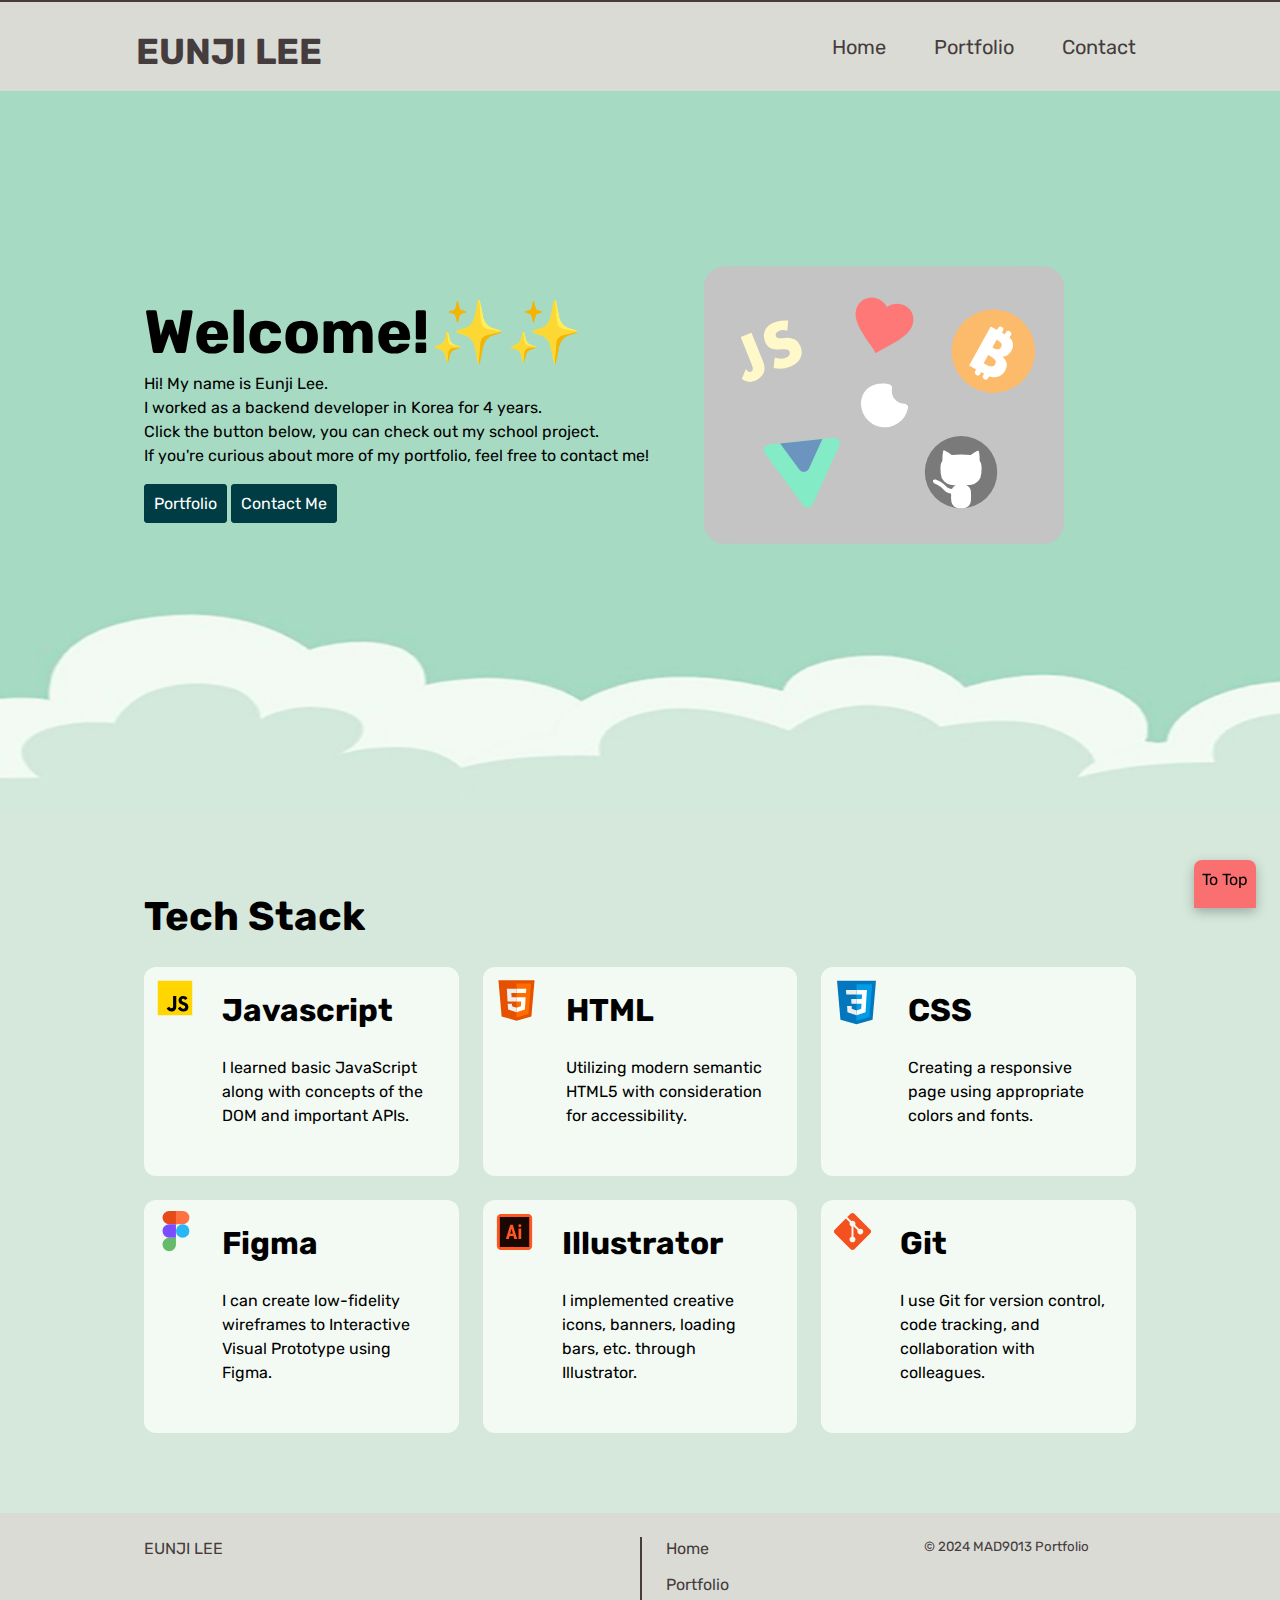
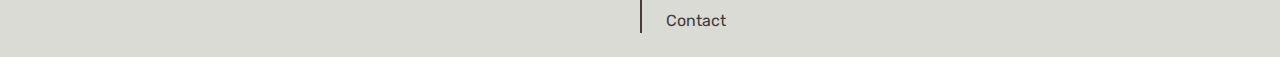
<file: index.html>
<!DOCTYPE html>
<html lang="en">
<head>
    <meta charset="UTF-8">
    <meta name="viewport" content="width=device-width, initial-scale=1.0">
    <title>Eunji Lee</title>
    <link rel="stylesheet" href="./css/main.css">
    <link rel="preconnect" href="https://fonts.googleapis.com">
    <link rel="preconnect" href="https://fonts.gstatic.com" crossorigin>
    <link href="https://fonts.googleapis.com/css2?family=Rubik:ital,wght@0,300..900;1,300..900&display=swap" rel="stylesheet">
</head>
<body id="page">
    <header class="header">
        <div class="container">
            <h1>
                <a href="index.html" class="header__logo">
                    EUNJI LEE
                </a>
            </h1>
            <nav class="header__nav">
                <ul class="header__list">
                    <li><a href="index.html" class="header__link">Home</a></li>
                    <li><a href="portfolio.html" class="header__link">Portfolio</a></li>
                    <li><a href="contact.html" class="header__link">Contact</a></li>
                </ul>
            </nav>
        </div>
    </header>
    
    <section class="banner banner__index">
        <div class="container">
            <div class="banner__content">
                <h1 class="banner__title">Welcome!✨✨</h1>
                <p class="banner__text">
                    Hi! My name is Eunji Lee.<br>
                    I worked as a backend developer in Korea for 4 years. <br>Click the button below, you can check out my school project. <br>If you're curious about more of my portfolio, feel free to contact me!
                </p>
                <span>
                    <a href="portfolio.html" class="banner__btn">Portfolio</a>
                </span>
                <span>
                    <a href="contact.html" class="banner__btn">Contact Me</a>
                </span>
            </div>
            <div class="banner__image">
                <img src="./images/laptop-svgrepo-com.svg" alt="Laptop icon logo" class="banner__image__icon">
            </div>
        </div>
    </section>

    <!-- Tech -->
    <section class="card-group--index card-grid">
        <div class="container">
            <h2 class="card-group__title">Tech Stack</h2>
            <ul class="card-group__list" role="list">
                <li class="card-group__item">
                    <div class="card__image--index">
                        <img src="./images/javascriptIcon.svg" alt="Javascript logo">
                    </div>
                    <div class="card__content">
                        <h2 class="card__title">Javascript</h2>
                        <p class="card__text">I learned basic JavaScript along with concepts of the DOM and important APIs.</p>
                    </div>
                </li>
                <li class="card-group__item">
                    <div class="card__image--index">
                        <img src="./images/htmlIcon.svg" alt="Html logo">
                    </div>
                    <div class="card__content">
                        <h2 class="card__title">HTML</h2>
                        <p class="card__text"> Utilizing modern semantic HTML5 with consideration for accessibility.</p>
                    </div>
                </li>
                <li class="card-group__item">
                    <div class="card__image--index">
                        <img src="./images/cssIcon.svg" alt="Css logo">
                    </div>
                    <div class="card__content">
                        <h2 class="card__title">CSS</h2>
                        <p class="card__text">Creating a responsive page using appropriate colors and fonts.</p>
                    </div>
                </li>
                <li class="card-group__item">
                    <div class="card__image--index">
                        <img src="./images/fignaIcon.svg" alt="Figma logo">
                    </div>
                    <div class="card__content">
                        <h2 class="card__title">Figma</h2>
                        <p class="card__text">I can create low-fidelity wireframes to Interactive Visual Prototype using Figma.</p>
                    </div>
                </li>
                <li class="card-group__item">
                    <div class="card__image--index">
                        <img src="./images/illustratorIcon.svg" alt="illustrator logo">
                    </div>
                    <div class="card__content">
                        <h2 class="card__title">Illustrator</h2>
                        <p class="card__text">I implemented creative icons, banners, loading bars, etc. through Illustrator.</p>
                    </div>
                </li>
                <li class="card-group__item">
                    <div class="card__image--index">
                        <img src="./images/gitIcon.svg" alt="Git logo">
                    </div>
                    <div class="card__content">
                        <h2 class="card__title">Git</h2>
                        <p class="card__text">I use Git for version control, code tracking, and collaboration with colleagues.</p>
                    </div>
                </li>
            </ul>
        </div>
    </section>

    <!-- Footer -->
    <footer class="footer">
        <div class="container">
            <a href="index.html" class="footer__logo">
                EUNJI LEE
            </a>
            <nav class="footer__nav">
                <ul class="footer__list">
                    <li><a href="index.html" class="footer__link">Home</a></li>
                    <li><a href="portfolio.html" class="footer__link">Portfolio</a></li>
                    <li><a href="contact.html" class="footer__link">Contact</a></li>
                </ul>
            </nav>
            <small class="footer__copyright">
                <ul class="footer__list footer--list--copyright">
                    <li>&copy; 2024 MAD9013 Portfolio</li>
                </ul>
            </small>
        </div>
    </footer>

    <a href="#page" class="to-top">To Top</a>
</body>
</html>
</file>
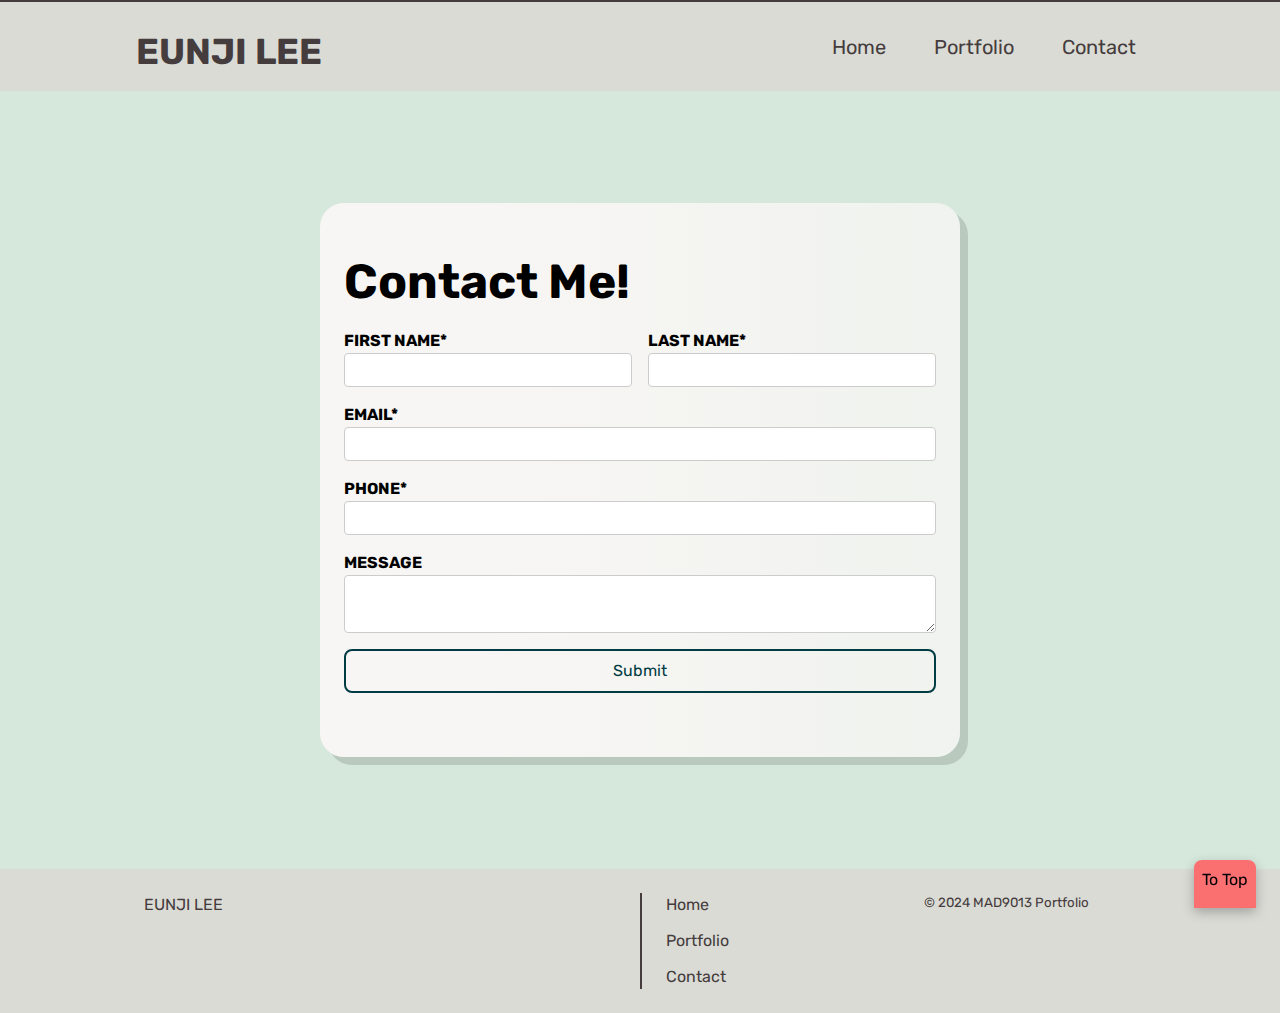
<file: contact.html>
<!DOCTYPE html>
<html lang="en">
<head>
    <meta charset="UTF-8">
    <meta name="viewport" content="width=device-width, initial-scale=1.0">
    <title>Contact</title>
    <link rel="stylesheet" href="./css/main.css">
    <link rel="preconnect" href="https://fonts.googleapis.com">
    <link rel="preconnect" href="https://fonts.gstatic.com" crossorigin>
    <link href="https://fonts.googleapis.com/css2?family=Rubik:ital,wght@0,300..900;1,300..900&display=swap" rel="stylesheet">
</head>
<body id="page">
    <header class="header">
        <div class="container">
            <h1>
                <a href="index.html" class="header__logo">
                    EUNJI LEE
                </a>
            </h1>
            <nav class="header__nav">
                <ul class="header__list">
                    <li><a href="index.html" class="header__link">Home</a></li>
                    <li><a href="portfolio.html" class="header__link">Portfolio</a></li>
                    <li><a href="contact.html" class="header__link">Contact</a></li>
                </ul>
            </nav>
        </div>
    </header>

    <!-- Contact -->
    <section class="contact">
        <div class="container">
            <div class="contact__wrap">
                <form action="#" class="contact__form">
                    <div class="form-unit full">
                        <h1 class="contact__title">Contact Me!</h1>
                    </div>
                    <div class="form-unit form-grid">
                        <div class="form-grid_unit">
                            <label for="fName">First Name*</label>
                            <input type="text" id="fName" name="fName" required>
                        </div>
                        <div class="form-grid_unit">
                            <label for="lName">Last Name*</label>
                            <input type="text" id="lName" name="lName" required>
                        </div>
                    </div>
                    <div class="form-unit">
                        <label for="email">Email*</label>
                        <input type="email" id="email" name="email" required>
                    </div>
                    <div class="form-unit">                        
                        <label for="tel">Phone*</label>
                        <input type="tel" id="tel" name="tel" required>
                    </div>
                    <div class="form-unit">
                        <label for="message">Message</label>
                        <textarea id="message" name="message"></textarea>
                    </div>
                    <div class="form-unit form-grid">
                        <input type="submit" class="formSubmitBtn" value="Submit">
                    </div>
                </form>
            </div>
        </div>
    </section>

    <!-- Footer -->
    <footer class="footer">
        <div class="container">
            <a href="index.html" class="footer__logo">
                EUNJI LEE
            </a>
            <nav class="footer__nav">
                <ul class="footer__list">
                    <li><a href="index.html" class="footer__link">Home</a></li>
                    <li><a href="portfolio.html" class="footer__link">Portfolio</a></li>
                    <li><a href="contact.html" class="footer__link">Contact</a></li>
                </ul>
            </nav>
            <small class="footer__copyright">
                <ul class="footer__list footer--list--copyright">
                    <li>&copy; 2024 MAD9013 Portfolio</li>
                </ul>
            </small>
        </div>
    </footer>

    <a href="#page" class="to-top">To Top</a>
</body>
</html>
</file>
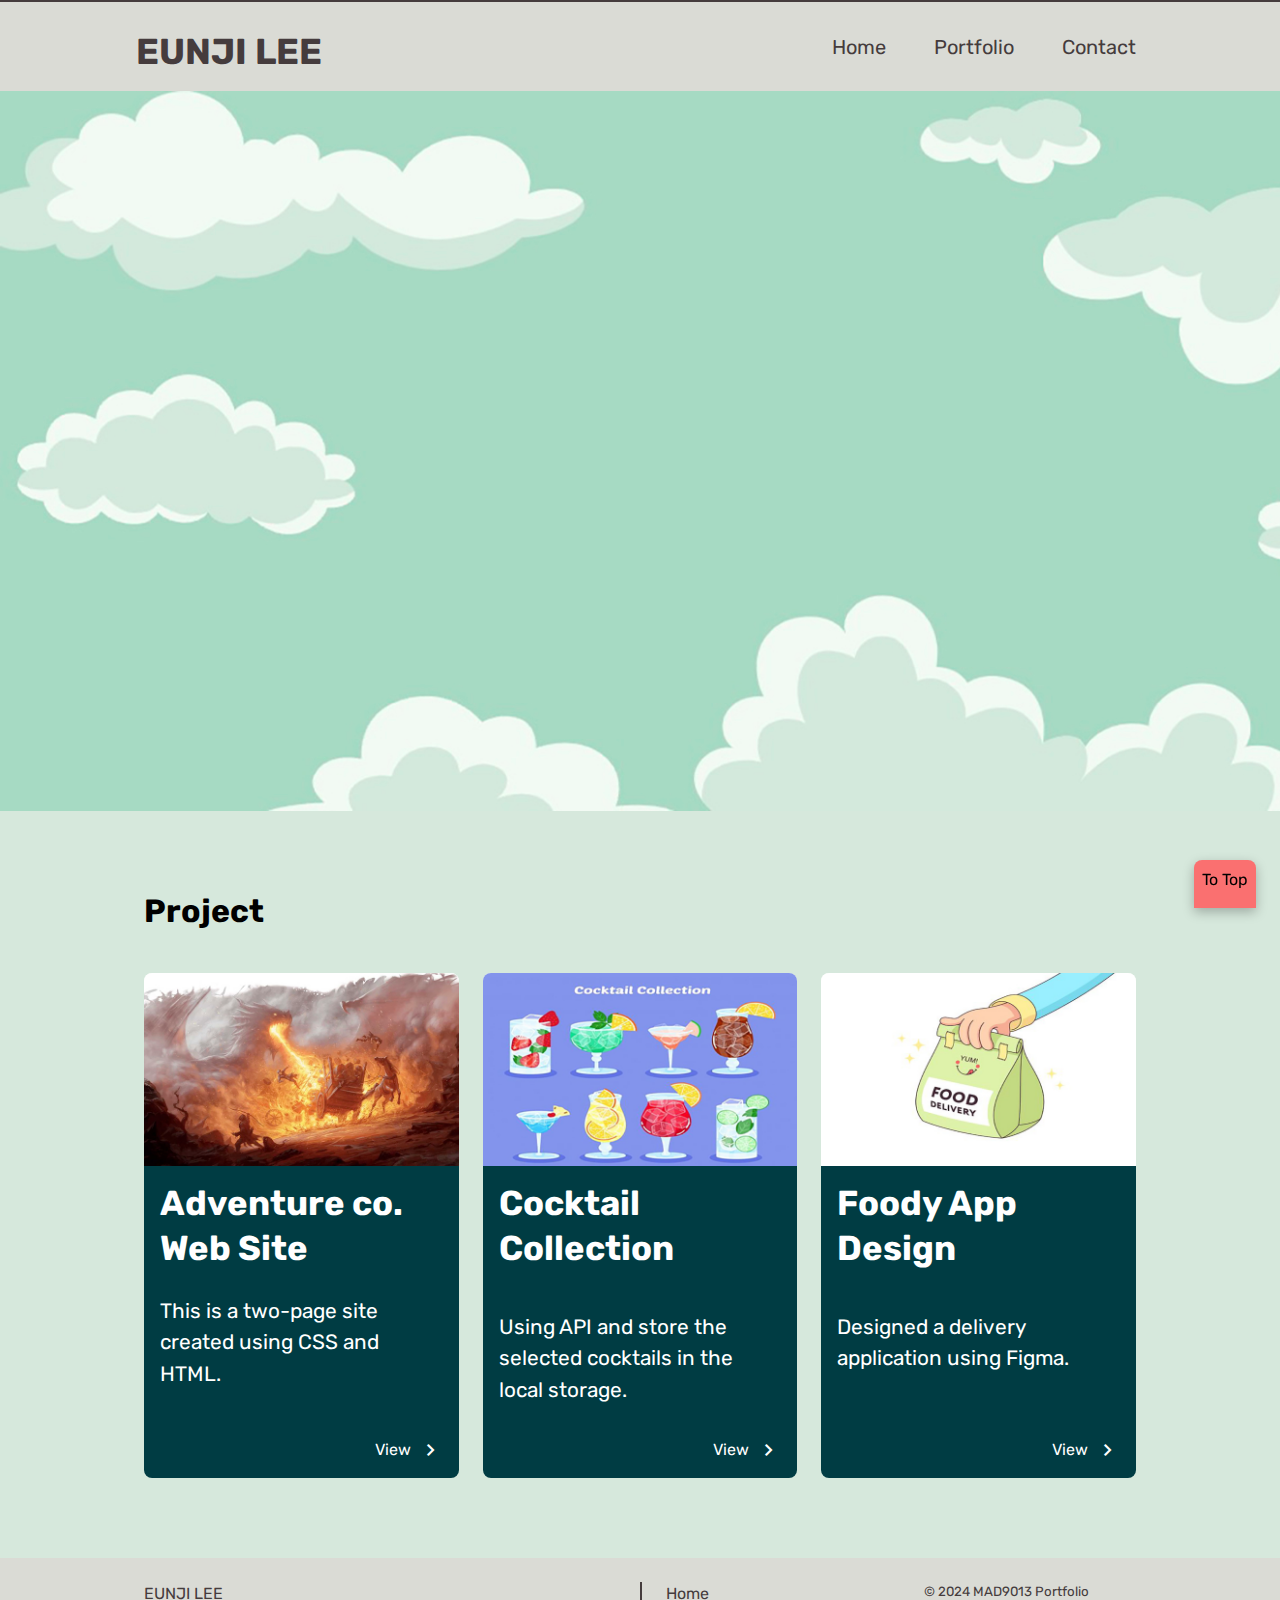
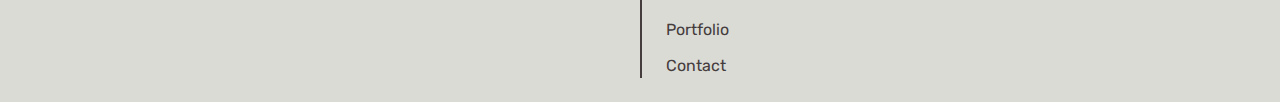
<file: portfolio.html>
<!DOCTYPE html>
<html lang="en">
<head>
    <meta charset="UTF-8">
    <meta name="viewport" content="width=device-width, initial-scale=1.0">
    <title>Portfolio</title>
    <link rel="stylesheet" href="./css/main.css">
    <link rel="preconnect" href="https://fonts.googleapis.com">
    <link rel="preconnect" href="https://fonts.gstatic.com" crossorigin>
    <link href="https://fonts.googleapis.com/css2?family=Rubik:ital,wght@0,300..900;1,300..900&display=swap" rel="stylesheet">
    <link rel="stylesheet" href="https://fonts.googleapis.com/css2?family=Material+Symbols+Outlined:opsz,wght,FILL,GRAD@20..48,100..700,0..1,-50..200" />
</head>
<body id="page">
    <header class="header">
        <div class="container">
            <h1>
                <a href="index.html" class="header__logo">
                    EUNJI LEE
                </a>
            </h1>
            <nav class="header__nav">
                <ul class="header__list">
                    <li><a href="index.html" class="header__link">Home</a></li>
                    <li><a href="portfolio.html" class="header__link">Portfolio</a></li>
                    <li><a href="contact.html" class="header__link">Contact</a></li>
                </ul>
            </nav>
        </div>
    </header>
    
    <section class="banner banner__portfolio">
        <div class="container">
            <div class="banner__content">
                <h1 class="banner__title">Work 👩🏻‍💻</h1>
                <p class="banner__text">
                    These are the projects implemented during the first semester at Algonquin College. If you have any feedback or questions, please leave them through Contact!
                </p>
            </div>
        </div>
    </section>

    <!-- Project -->
    <section class="card-group--portfolio">
        <div class="container">
            <h3 class="card-group__title">Project</h3>
            <ul class="card-group__list card-group--grid" role="list">
                <li class="card-group__item--portfolio cols">
                    <a href="https://github.com/lee00866/mad9013-project-two-page-site.git" class="card">
                        <div class="card__image--portfolio">
                            <img src="./images/project1.jpg" alt="Adventure Dragon">
                        </div>
                        <div class="card__content--portfolio">
                            <h2 class="card__title">Adventure co. Web Site</h2>
                            <p class="card__text">This is a two-page site created using CSS and HTML.</p>
                            <div class="icon">
                                <span class="icon__label">View</span>
                                <i class="material-symbols-outlined">chevron_right
                                </i>
                            </div>
                        </div>
                    </a>
                </li>
                <li class="card-group__item--portfolio cols">
                    <a href="https://github.com/lee00866/mad9014-w24-cocktail-collection.git" class="card">
                        <div class="card__image--portfolio">
                            <img src="./images/project2.jpg" alt="Cocktail Collection">
                        </div>
                        <div class="card__content--portfolio">
                            <h3 class="card__title">Cocktail Collection</h3>
                            <p class="card__text">Using API and store the selected cocktails in the local storage.</p>
                            <div class="icon">
                                <span class="icon__label">View</span>
                                <i class="material-symbols-outlined">chevron_right
                                </i>
                            </div>
                        </div>
                    </a>
                </li>
                <li class="card-group__item--portfolio cols">
                    <a href="https://www.figma.com/proto/QUEzVm2ePaEmoTNHk3W4Gi/Wireframes?page-id=315%3A2&type=design&node-id=597-2713&viewport=300%2C447%2C0.19&t=JMR2qNtVq0QihKcA-1&scaling=scale-down&starting-point-node-id=597%3A2738&mode=design" class="card">
                        <div class="card__image--portfolio">
                            <img src="./images/project3.jpg" alt="Foody Application logo">
                        </div>
                        <div class="card__content--portfolio">
                            <h3 class="card__title">Foody App Design</h3>
                            <p class="card__text">Designed a delivery application using Figma.</p>
                            <div class="icon">
                                <span class="icon__label">View</span>
                                <i class="material-symbols-outlined">chevron_right
                                </i>
                            </div>
                        </div>
                    </a>
                </li>
            </ul>
        </div>
    </section>

    <!-- Footer -->
    <footer class="footer">
        <div class="container">
            <a href="index.html" class="footer__logo">
                EUNJI LEE
            </a>
            <nav class="footer__nav">
                <ul class="footer__list">
                    <li><a href="index.html" class="footer__link">Home</a></li>
                    <li><a href="portfolio.html" class="footer__link">Portfolio</a></li>
                    <li><a href="contact.html" class="footer__link">Contact</a></li>
                </ul>
            </nav>
            <small class="footer__copyright">
                <ul class="footer__list footer--list--copyright">
                    <li>&copy; 2024 MAD9013 Portfolio</li>
                </ul>
            </small>
        </div>
    </footer>

    <a href="#page" class="to-top">To Top</a>
</body>
</html>
</file>
<file: css/main.css>
:root {
    /* Colors */
    --color-white: #fff;
    --color-black: #000;
    --color-header-text: #453c3d;

    --color-background: #b4d9d2;
    --color-background-dark: #003C43;
    --color-background-light: #d9ecea;
    --color-background-pale: #f3faf3;
    --color-background-nav: #dadbd5;

    /* Shadow */
    --shadow: 0 .25rem .5rem #fff;

    /* Standardization */
    --transition: 0.2s;
}
/* css Reset */
/* Box sizing rules */
*,
*::before,
*::after {
  box-sizing: border-box;
}

/* Remove default margin */
h1,
h2,
h3,
h4,
h5,
h6,
p,
figure,
blockquote,
ul,
ol,
dl,
dd {
  margin: 0 0 1.5rem;
}

/* Remove list styles on ul, ol elements with a list role, which suggests default styling will be removed */
ul[role="list"],
ol[role="list"] {
  list-style: none;
}

/* Set core root defaults */

html{
  line-height: 1.5;
  font-family: Roboto, system-ui, -apple-system, BlinkMacSystemFont, 'Segoe UI', Oxygen, Ubuntu, Cantarell, 'Open Sans', 'Helvetica Neue', sans-serif;
}

html:focus-within {
  scroll-behavior: smooth;
}

/* Set core body defaults */
body {
  min-height: 100vh;
  text-rendering: optimizeSpeed;
  line-height: 1.5;
  margin: 0;
}

/* A elements that don't have a class get default styles */
a {
  text-decoration-skip-ink: auto;
  color: #36BF7F;
}

a:hover,
a:focus {
  color: #D96666;
}

/* Make images easier to work with */
img,
picture,
svg {
  max-width: 100%;
  display: block;
}

svg {
  fill: currentColor;
}

svg:not(:root) {
  overflow: hidden;
}

/* Inherit fonts for inputs and buttons */
input,
button,
textarea,
select {
  font: inherit;
}

/* Remove all animations and transitions for people that prefer not to see them */
@media (prefers-reduced-motion: reduce) {
  html:focus-within {
   scroll-behavior: auto;
  }
  *,
  *::before,
  *::after {
    animation-duration: 0.01ms !important;
    animation-iteration-count: 1 !important;
    transition-duration: 0.01ms !important;
    scroll-behavior: auto !important;
  }
}
/* ----------------------reset end---------------------- */
/* Main css */
/* Font */
html {
    font-family: "Rubik", sans-serif;
}

/* Typography */
h1 {
    font-size: 2.027rem;
    line-height: 1.3;
    margin-bottom: 0;
}

h2 {
    font-size: 1.802rem;
    line-height: 1.3;
}

h3 {
    font-size: 1.602rem;
    line-height: 1.3;
}

h4 {
    font-size: 1.266rem;
    line-height: 1.3;
}

p {
    font-size: 1rem;
    color: var(--color-text)
}

/* To Top */
.to-top {
  position: fixed;
  bottom: -0.5rem;
  right: 1.5rem;
  background-color: #FA7070;
  color: var(--color-black);
  padding: 0.5rem 0.5rem 1rem;
  border-radius: 0.5rem 0.5rem 0 0;
  text-decoration: none;
  box-shadow: 0 0.25rem 0.75rem #0004;
  transition: translate var(--transition), bottom var(--transition);
}

.to-top.visible {
  translate: 0;
}

.to-top:hover,
.to-top:focus-visible {
  bottom: 0;
  color: var(--color-black);
  translate: 0;
}

/* Container */
.container {
    width: min(65em, 100%);
    margin: 0 auto;
    padding-left: 1.5rem;
    padding-right: 1.5rem;
}

/* a tag */
a {
    color: var(--color-text);
    text-decoration: none;
}

a:hover,
a:focus {
    color: var(--color-primary-light);
}

body {
  background-color: #d6e8dc;
}

.header {
  background-color: var(--color-background-nav);
  border-top: 0.125rem solid var(--color-header-text);
  color: var(--color-header-text);

  .container {
    padding-left: 0;
    padding-right: 0;
    display: flex;
    flex-direction: column;
    justify-content: space-between;
    gap: 1.5rem;
  }

  h1 {
    font-size: 2.25rem;
  }
}

.header__logo {
  display: flex;
  gap: 0.75rem;
  justify-content: center;
  text-decoration: none;
  padding-top: 0.75rem;
}

.header__list {
  list-style-type: none;
  display: flex;
  flex-direction: column;
  padding-left: 0;
  padding-bottom: 0;
  margin-bottom: 0;
}

.header__link {
  width: 100%;
  display: inline-block;
  font-size: 1.25rem;
}

.header__list li {
  text-align: center;
  padding: 0.75rem;
}

.header__list li:hover,
.header__link:hover,
.header__list li:focus,
.header__link:focus {
    background-color: var(--color-header-text);
    color: var(--color-white);
    width: 100%;
    cursor: pointer;
}

/* Intro Banner */
.banner {
  width: 100vw;
  height: 80vh;
}

.banner__index {
  background-image: url(../images/background1.jpg);
  background-size: cover;
  
  .container {
    min-height: 75vh;
    display: flex;
    flex-direction: column;
    align-items: center;
    padding-bottom: 3rem;
  }
}

.banner__portfolio {
  background-image: url(../images/background2.jpg);
  background-size: cover;
  display: flex;
  align-items: center;
  justify-content: center;

  .container{
    display: flex;
    justify-content: center;
  }

  .banner__title,
  .banner__text {
    color: var(--color-black);
    text-align: center;
  }

  /* Animation */
  .banner__title,
  .banner__text {
    translate: -3rem;
    opacity: 0;
    animation: fadeIn 0.3s forwards;
  }

  .banner__text{
    animation-delay: 0.5s;
  }
}


@keyframes fadeIn {
  from {
    translate: -3rem;
    opacity: 0;
  }

  to {
    translate: 0;
    opacity: 1;
  }
}

.banner__content {
  width: min(35em, 100%);
}

.banner__image {
  display: flex;
}

.banner__btn {
  background-color: var(--color-background-dark);
  padding: 0.5rem;
  border: var(--color-background-dark) solid 0.15rem;
  border-radius: 0.25rem;
  color: var(--color-white);

  &:is(:hover, :focus) {
    background-color: transparent;
    border: var(--color-background-dark) solid 0.15rem;
    border-radius: 0.25rem;
  }
}

@media only screen and (min-width: 45em) {
  .banner__index {
    .container {
      flex-direction: row;
    }
  }

  .banner__image {
    flex-grow: 1;
  }

}

@media only screen and (min-width: 60em) {
  .banner__image {
    flex-grow: 2;
  }
  
}

/* Tech card */
.card-group--index {
  margin: 5rem auto;
}
.card-group__list {
  padding: 0;
  margin: 0;
  list-style-type: none;
}

.card-group__item {
  background-color: var(--color-background-pale);
  border-radius: 0.75rem;
  display: flex;
  container-type: inline-size; 
}

.card-group__item:is(:hover, :focus){
  box-shadow: 0 0.5rem 0.75rem #0002;
}

.card__image--index {
  object-fit: cover;
  width: min(8rem, 100%);
  margin-top: 0.5rem;
  margin-left: 0.5rem;
}

.card__content {
  padding: 1.5rem;
  display: flex;
  flex-direction: column;
  flex-grow: 2;
  align-items: flex-start;
}

.card__title {
  font-size: clamp(1.424rem, 10cqi, 2.157rem);
}

.card__text {
  font-size: clamp(1rem, 3cqi, 1.7rem);
}

@container (min-width: 30em) {
  .card__image--index {
    aspect-ratio: unset;
    height: 100%;
  }

  .card__content {
    padding-left: 0;
  }
}

.card-grid {
  .card-group__list {
    display: grid;
    gap: 1.5rem;

    @media only screen and (min-width: 45em) {
      grid-template-columns: 1fr 1fr;
    }

    @media only screen and (min-width: 60em) {
      grid-template-columns: 1fr 1fr 1fr;

      .card-group__item:last-child {
        grid-column: auto;
      }
    }
  }
}

/* Portfolio */
.card-group--portfolio {
  background-color: var(--color-backgroun);
  padding-top: 5rem;
  padding-bottom: 5rem;
  
  h3 {
    margin-bottom: 2.5rem;
  }
}

.card-group--grid {
  display: grid;
  grid-template-columns: repeat(6, 1fr);
  grid-template-rows: auto;
  gap: 1.5rem;
}

.card-group__item--portfolio{
  display: flex;
}

.cols {
  grid-column: span 6;
}

.card {
  display: flex;
  flex-direction: column;
  align-items: center;
  width: 100%;
  border-radius: 0.5rem;
  overflow: hidden;

  transition: box-shadow 0.2s, translate 0.2s;
  &:where(:hover, :focus) {
    box-shadow: var(--shadow);
    translate: 0 -1.5rem;

    .icon {
      gap: 1rem;
      border-bottom: 0.15rem solid #FA7070;
    }
  }
}

.card__image--portfolio {
  background-color: var(--color-background-pale);
  display: block;
}

.card__content--portfolio {
  position: relative;
  background-color: var(--color-background-dark);
  color: var(--color-white);
  padding: 1rem;
  width: 100%;

  display: flex;
  flex-direction: column;
  flex-grow: 2;

  .card__title {
    font-size: clamp(1.424rem, 10cqi, 2.157rem);
  }
  
  .card__text {
    font-size: clamp(1rem, 3cqi, 1.3rem);
    margin-bottom: 3.5rem;
  }
}

.icon {
  position: absolute;
  bottom: 1rem;
  right: 1rem;

  display: inline-flex;
  justify-content: flex-end;
  align-items: center;
  gap: 0.5rem;
  transition: 0.2s;

  .icon__label{
    color: var(--color-white);
  }

  .material-symbols-outlined {
    color: var(--color-white);
  }

}

@media only screen and (min-width: 45em) {
  .cols {
    grid-column: span 3;
  }
}

@media only screen and (min-width: 60em) {
  .cols {
    grid-column: span 2;
  }
}


/* Contact */
.contact {
  min-height: 70vh;
  border-radius: 1.5rem;
  padding: 3rem 0;
  background-color: var(--);

  display: flex;
  align-items: center;
}

.contact__wrap {
  background: linear-gradient(90deg, rgb(248,246,244) 25%, rgba(248, 246, 244, 0.764) 100%);
  box-shadow: 0.5rem 0.5rem #0002;
  min-height: 50vh;
  max-width: 40rem;
  margin: 4em auto;
  border-radius: 1.5rem;
}

.contact__form {
  padding: 3rem 1.5rem;
}

.form-grid {
  display: grid;
  --cols: 1;
  grid-template-columns: repeat(var(--cols), auto);
  gap: 1rem;
}

.form-unit {
  padding-bottom: 1rem;
}

.formSubmitBtn {
  grid-column: 1 / -1;
}

input:where(
    [type="text"],
    [type="tel"],
    [type="email"]
),
textarea {
  display: block;
  width: 100%;
  padding: 0.25rem;
  border: 0.0625rem solid #ccc;
  border-radius: 0.25rem;

}

label {
  display: block;
  width: 100%;
  font-weight: bold;
  text-transform: uppercase;
}

.formSubmitBtn {
  padding: 0.5rem 0.5rem;
  border-radius: 0.5rem;
  background-color: transparent;
  color: var(--color-background-dark);
  border: 0.125rem solid var(--color-background-dark);

  &:is(:hover, :focus) {
    background-color: var(--color-background-dark);
    border: var(--color-background-dark) solid 0.125rem;
    border-radius: 0.5rem;
    color: rgb(248,246,244);
  }
}

@media only screen and (min-width: 45em) {
  .form-grid {
    --cols: 2;
  }
}

/* Footer */
.footer {
  background-color: var(--color-background-nav);
  color: var(--color-);
  color: var(--color-header-text);
}

.footer .container {
  padding-top: 1.5rem;
  padding-bottom: 1.5rem;
  display: flex;
  flex-direction: column;
  gap: 1.5rem;
}

.footer__logo {
  display: flex;
  gap: 0.75rem;
  align-items: center;
  color: var(--color-text);
  text-decoration: none;
}

.footer__list {
  padding-left: 1.5rem;
  margin: 0;
  border-left: 0.125rem solid var(--color-header-text);
  list-style-type: none;
  display: flex;
  flex-direction: column;
  gap: 0.75rem;
}

.footer--list--copyright {
  border-left: none;
}

.footer__link {
  text-decoration: none;
}

.footer__link:hover,
.footer__link:focus {
  font-size: 1.5rem;
  cursor: pointer;
}

/* Tablet size */
@media only screen and (min-width: 45em){
  h1 {
    font-size: 2.986rem;
  }

  h2 {
      font-size: 2rem;
  }

  h3 {
      font-size: 1.6rem;
  }

  .header .container {
    flex-direction: row;
    justify-content: space-between;
    align-items: center;
  }

  .header__list {
    flex-direction: row;
  }

  .header__logo {
    display: flex;
    justify-content: flex-start;
    padding-left: 1rem;
    flex: 2 0;
  }

  .header__link {
    padding: 1.85rem 1.5rem;
  }

  .header__list li {
    flex: 1;
    padding: 0;
    white-space: nowrap;
  }

  /* Footer */
  .footer .container {
    flex-direction: row;
    justify-content: space-between;
  }

  .footer__logo {
    flex: 2 0;
    align-self: flex-start;
  }

  .footer__nav,
  .footer__copyright {
    flex: 1 0;
  }

}

/* Laptop and larger */
@media only screen and (min-width: 60em) {
  h1 {
    font-size: 3.815rem;
  }

  h2 {
      font-size: 2.5rem;
  }

  h3 {
      font-size: 2rem;
  }

  .contact__title {
    font-size: 2.986rem;
  }
}
</file>
